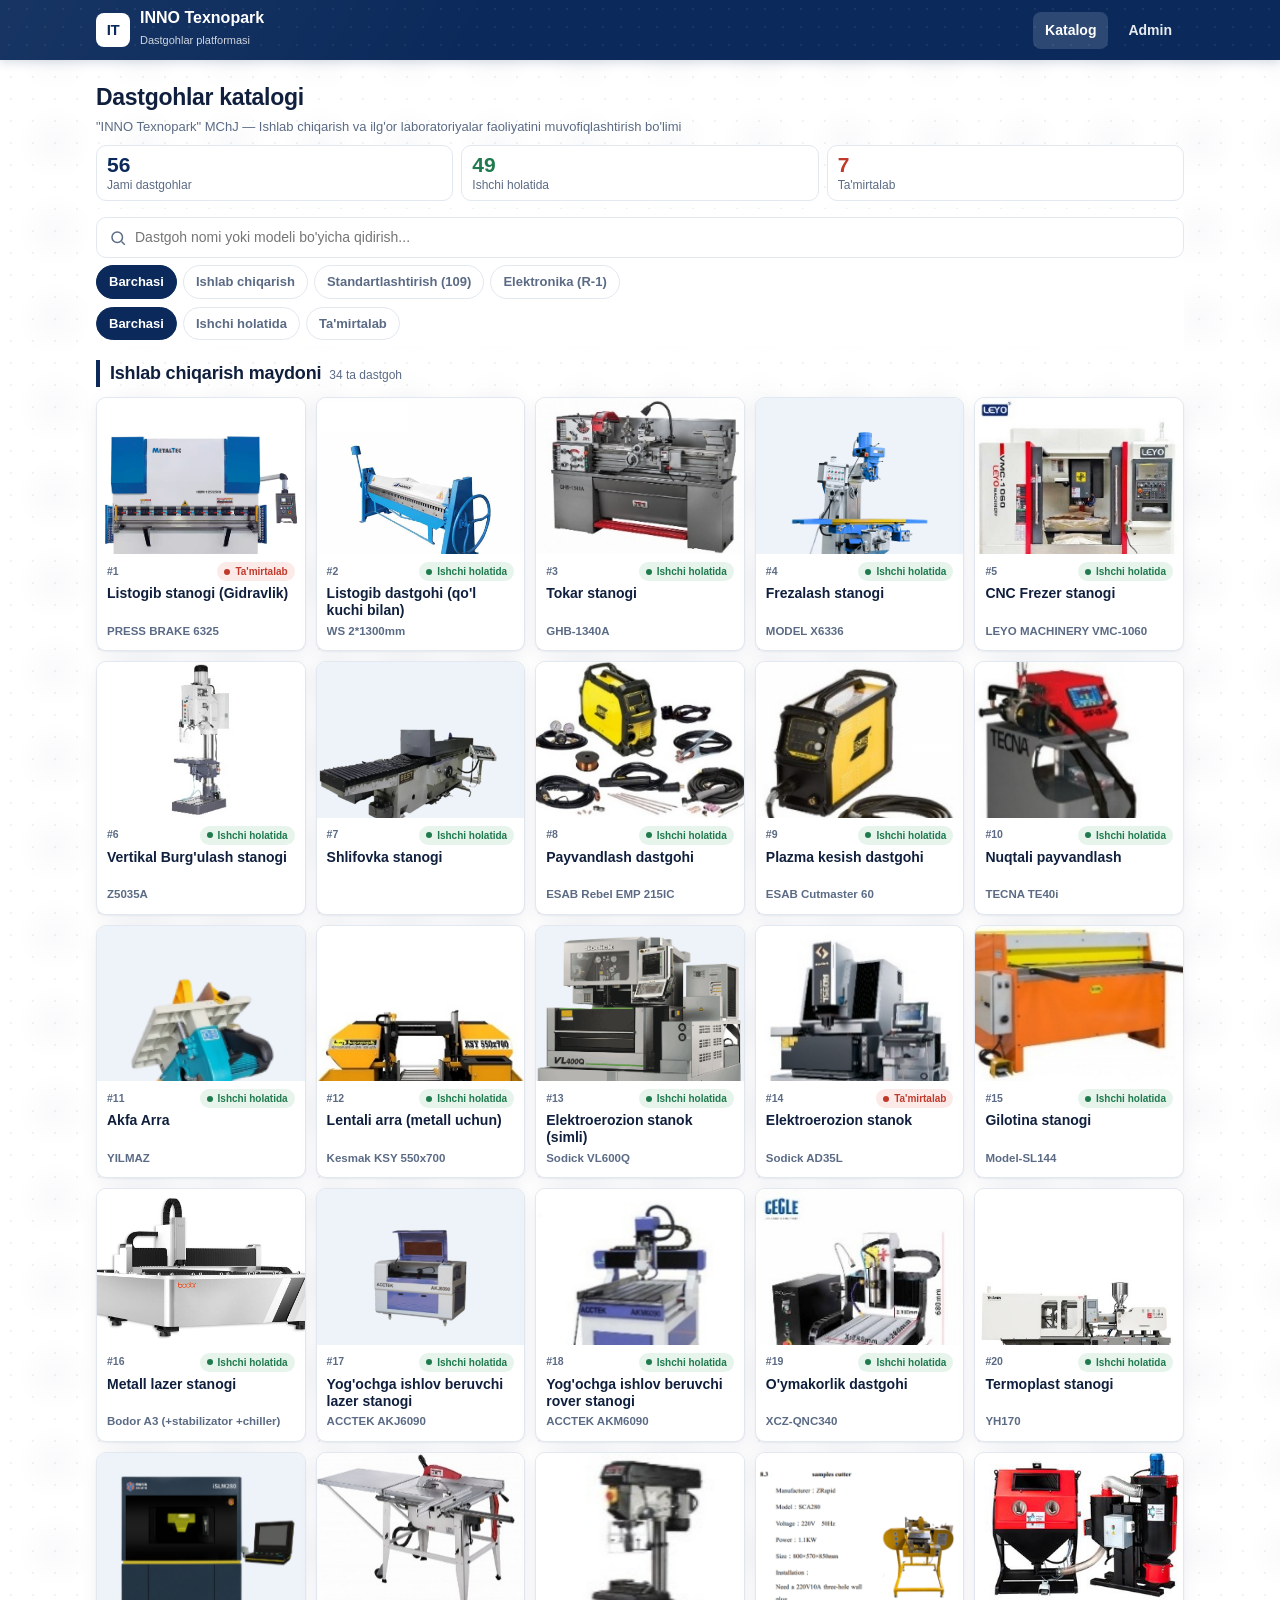
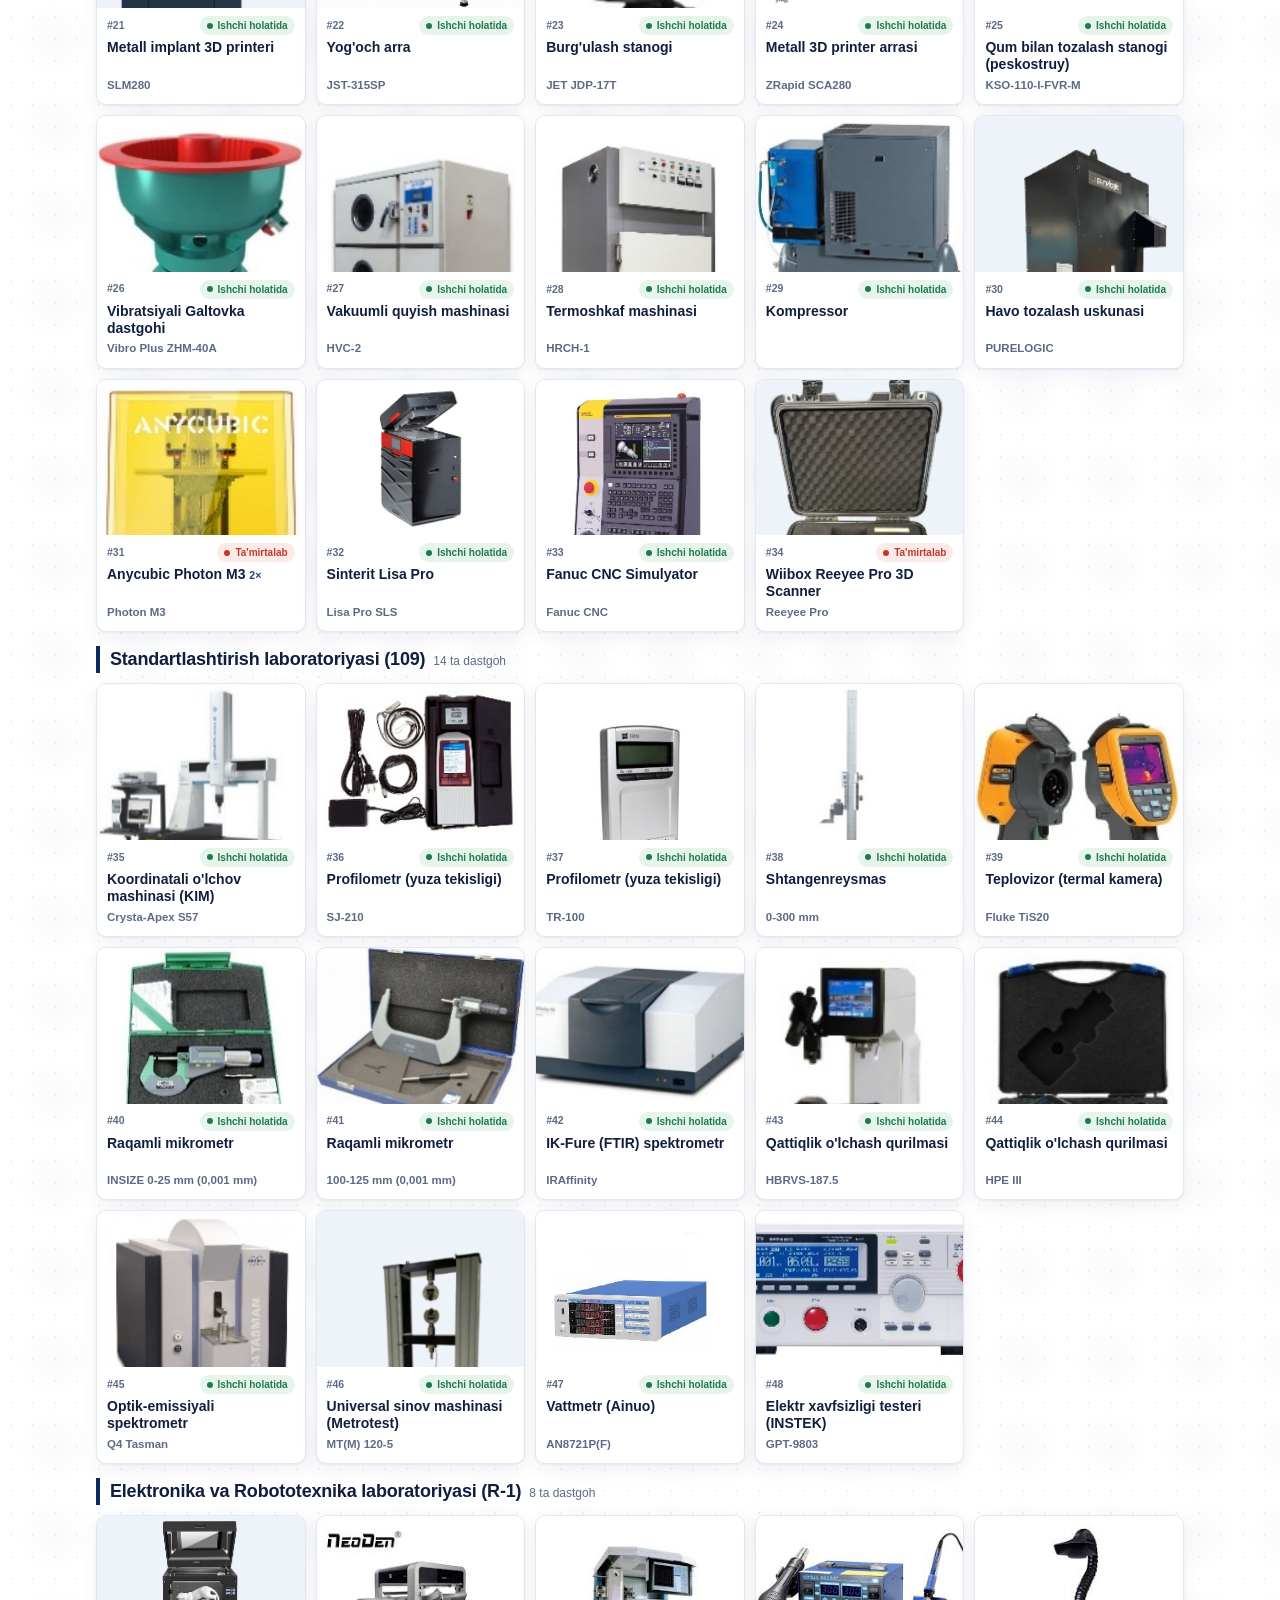
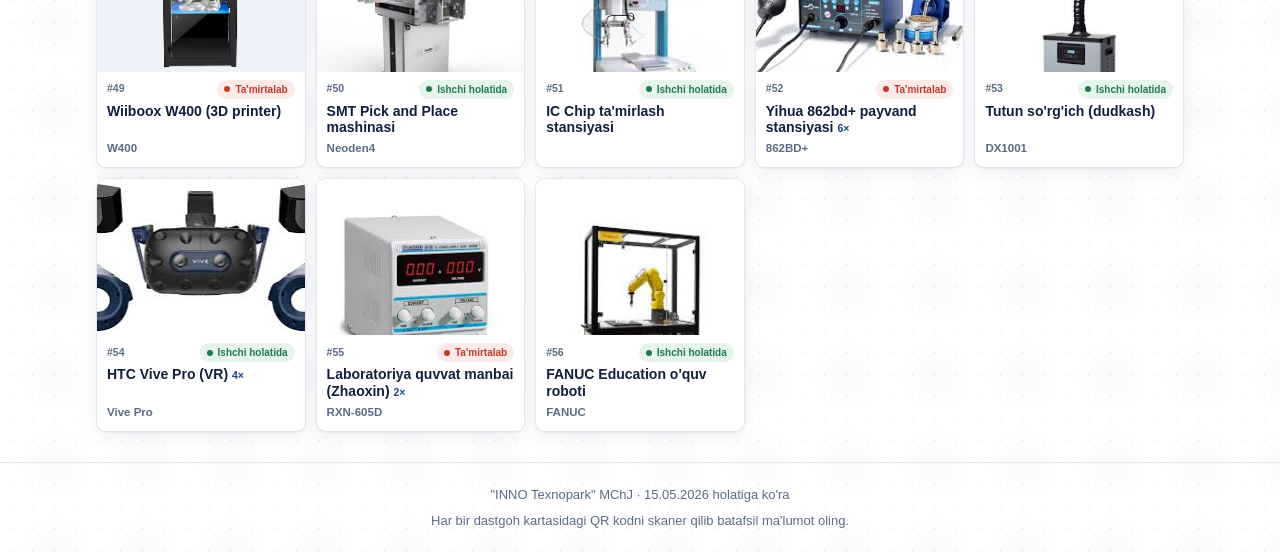
<file: index.html>
<!DOCTYPE html>
<html lang="uz">
<head>
  <meta charset="UTF-8" />
  <meta name="viewport" content="width=device-width, initial-scale=1, viewport-fit=cover" />
  <title>INNO Texnopark — Dastgohlar platformasi</title>
  <meta name="description" content="INNO Texnopark laboratoriyalaridagi dastgohlar: holati, imkoniyatlari va QR kod orqali batafsil ma'lumot." />
  <meta name="theme-color" content="#0b2a5b" />
  <link rel="stylesheet" href="css/style.css?v=3" />
</head>
<body>
  <header class="site-header">
    <div class="container">
      <a class="brand" href="index.html">
        <span class="logo">IT</span>
        <span class="brand-text">
          <b>INNO Texnopark</b>
          <span>Dastgohlar platformasi</span>
        </span>
      </a>
      <nav class="nav">
        <a href="index.html" class="active">Katalog</a>
        <a href="admin.html">Admin</a>
      </nav>
    </div>
  </header>

  <main class="container">
    <section class="intro">
      <h1>Dastgohlar katalogi</h1>
      <p id="introMeta">Laboratoriyalardagi dastgohlar, ularning holati va imkoniyatlari.</p>
      <div class="stats" id="stats"></div>
    </section>

    <div class="toolbar">
      <div class="search">
        <svg width="18" height="18" viewBox="0 0 24 24" fill="none" stroke="currentColor" stroke-width="2"><circle cx="11" cy="11" r="7"></circle><path d="M21 21l-4.3-4.3"></path></svg>
        <input id="search" type="search" placeholder="Dastgoh nomi yoki modeli bo'yicha qidirish..." autocomplete="off" />
      </div>
      <div class="filters" id="labFilters"></div>
      <div class="filters" id="statusFilters">
        <button class="filter active" data-status="all">Barchasi</button>
        <button class="filter" data-status="ishlaydi">Ishchi holatida</button>
        <button class="filter" data-status="tamir">Ta'mirtalab</button>
      </div>
    </div>

    <div id="catalog"></div>
  </main>

  <footer class="site-footer">
    <div class="container">
      <div id="footMeta"></div>
      <div style="margin-top:6px;">Har bir dastgoh kartasidagi QR kodni skaner qilib batafsil ma'lumot oling.</div>
    </div>
  </footer>

  <script src="js/data.js?v=3"></script>
  <script src="js/store.js?v=3"></script>
  <script src="js/common.js?v=3"></script>
  <script src="js/app.js?v=3"></script>
</body>
</html>
</file>
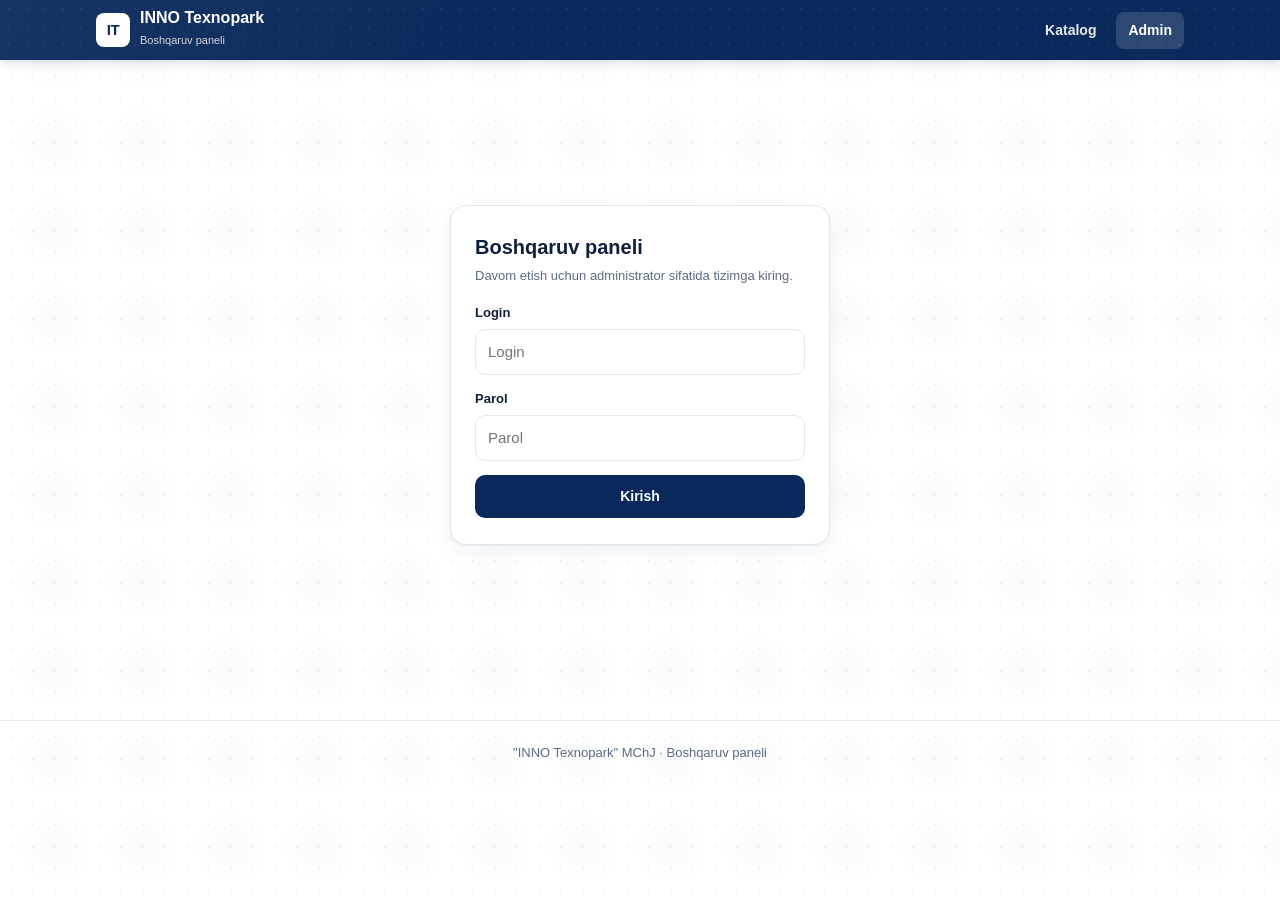
<file: admin.html>
<!DOCTYPE html>
<html lang="uz">
<head>
  <meta charset="UTF-8" />
  <meta name="viewport" content="width=device-width, initial-scale=1, viewport-fit=cover" />
  <title>Admin — INNO Texnopark dastgohlari</title>
  <meta name="theme-color" content="#0b2a5b" />
  <link rel="stylesheet" href="css/style.css?v=3" />
</head>
<body>
  <header class="site-header">
    <div class="container">
      <a class="brand" href="index.html">
        <span class="logo">IT</span>
        <span class="brand-text">
          <b>INNO Texnopark</b>
          <span>Boshqaruv paneli</span>
        </span>
      </a>
      <nav class="nav">
        <a href="index.html">Katalog</a>
        <a href="admin.html" class="active">Admin</a>
      </nav>
    </div>
  </header>

  <!-- LOGIN -->
  <main class="container" id="loginView" style="display:none;">
    <div class="auth-wrap">
      <form class="auth-card" id="loginForm" autocomplete="off">
        <h1>Boshqaruv paneli</h1>
        <p class="sub">Davom etish uchun administrator sifatida tizimga kiring.</p>
        <div class="form-err" id="loginErr" style="display:none;"></div>
        <div class="field">
          <label for="login">Login</label>
          <input id="login" type="text" placeholder="Login" required />
        </div>
        <div class="field">
          <label for="password">Parol</label>
          <input id="password" type="password" placeholder="Parol" required />
        </div>
        <button class="btn btn-primary btn-block" type="submit">Kirish</button>
      </form>
    </div>
  </main>

  <!-- DASHBOARD -->
  <main class="container" id="adminView" style="display:none;">
    <div class="admin-bar">
      <h1 id="adminTitle">Dastgohlar boshqaruvi</h1>
      <div class="admin-actions">
        <button class="btn btn-primary btn-sm" id="addBtn">+ Yangi dastgoh</button>
        <button class="btn btn-ghost btn-sm" id="qrSheetBtn">Barcha QR kodlar</button>
        <button class="btn btn-ghost btn-sm" id="exportBtn">Export (data.js)</button>
        <button class="btn btn-ghost btn-sm" id="resetBtn">Tiklash</button>
        <button class="btn btn-ghost btn-sm" id="logoutBtn">Chiqish</button>
      </div>
    </div>

    <div class="notice" id="storeNotice"></div>
    <div class="stats" id="adminStats" style="margin-bottom:14px;"></div>

    <!-- Jadval ko'rinishi -->
    <div id="tableView">
      <div class="table-wrap">
        <table class="admin">
          <thead>
            <tr>
              <th style="width:40px;">#</th>
              <th style="width:64px;">Rasm</th>
              <th>Nomi / Modeli</th>
              <th class="hide-sm">Holati</th>
              <th style="text-align:right;">Amallar</th>
            </tr>
          </thead>
          <tbody id="adminRows"></tbody>
        </table>
      </div>
    </div>

    <!-- QR varaq ko'rinishi -->
    <div id="sheetView" style="display:none;">
      <div class="admin-bar no-print">
        <h1>QR kodlar varag'i</h1>
        <div class="admin-actions">
          <button class="btn btn-primary btn-sm" id="printSheetBtn">Chop etish</button>
          <button class="btn btn-ghost btn-sm" id="backFromSheet">&larr; Orqaga</button>
        </div>
      </div>
      <p class="notice no-print">Har bir dastgoh uchun QR kod modeli va nomi bilan. Chop etib, dastgohlarga yopishtirishingiz mumkin.</p>
      <div class="qr-sheet" id="qrSheet"></div>
    </div>
  </main>

  <!-- Add/Edit modal -->
  <div class="modal-overlay" id="formModal">
    <div class="modal">
      <header>
        <h2 id="formTitle">Yangi dastgoh</h2>
        <button class="x" data-close>&times;</button>
      </header>
      <form id="machineForm">
        <div class="modal-body">
          <input type="hidden" id="f_id" />
          <div class="grid2">
            <div class="field">
              <label for="f_lab">Laboratoriya</label>
              <select id="f_lab"></select>
            </div>
            <div class="field">
              <label for="f_status">Holati</label>
              <select id="f_status">
                <option value="ishlaydi">Ishchi holatida</option>
                <option value="tamir">Ta'mirtalab</option>
              </select>
            </div>
          </div>
          <div class="field">
            <label for="f_name">Nomi *</label>
            <input id="f_name" type="text" required placeholder="Masalan: Tokar stanogi" />
          </div>
          <div class="grid2">
            <div class="field">
              <label for="f_model">Modeli</label>
              <input id="f_model" type="text" placeholder="Masalan: GHB-1340A" />
            </div>
            <div class="field">
              <label for="f_qty">Soni</label>
              <input id="f_qty" type="number" min="1" value="1" />
            </div>
          </div>
          <div class="field">
            <label for="f_func">Vazifasi</label>
            <input id="f_func" type="text" placeholder="Qisqacha vazifasi" />
          </div>
          <div class="field">
            <label for="f_desc">Tavsifi</label>
            <textarea id="f_desc" placeholder="Dastgoh haqida to'liqroq tavsif"></textarea>
          </div>
          <div class="grid2">
            <div class="field">
              <label for="f_caps">Imkoniyatlari</label>
              <textarea id="f_caps" placeholder="Har bir imkoniyat yangi qatorda"></textarea>
              <div class="hint">Har bir bandni alohida qatorga yozing.</div>
            </div>
            <div class="field">
              <label for="f_works">Bajariladigan ishlar</label>
              <textarea id="f_works" placeholder="Har bir ish yangi qatorda"></textarea>
              <div class="hint">Har bir bandni alohida qatorga yozing.</div>
            </div>
          </div>
          <div class="field">
            <label for="f_note">Izoh</label>
            <input id="f_note" type="text" placeholder="Masalan: Elektr tizimida muammo bor" />
          </div>
          <div class="field">
            <label for="f_img">Rasm (manzil yoki URL)</label>
            <input id="f_img" type="text" placeholder="assets/img/imageN.jpeg yoki https://..." />
            <div class="hint">Yoki qurilmangizdan rasm tanlang:
              <input id="f_imgFile" type="file" accept="image/*" style="margin-top:6px;" />
            </div>
            <div id="imgPreviewWrap" style="margin-top:10px;display:none;">
              <img id="imgPreview" style="max-height:120px;border:1px solid var(--line);border-radius:8px;" />
            </div>
          </div>
        </div>
        <div class="modal-foot">
          <button type="button" class="btn btn-ghost" data-close>Bekor qilish</button>
          <button type="submit" class="btn btn-primary">Saqlash</button>
        </div>
      </form>
    </div>
  </div>

  <!-- QR modal (single) -->
  <div class="modal-overlay" id="qrModal">
    <div class="modal" style="max-width:380px;">
      <header>
        <h2>QR kod</h2>
        <button class="x" data-close-qr>&times;</button>
      </header>
      <div class="modal-body qr-modal-box">
        <div class="qr-box" id="qrModalBox"></div>
        <div class="qr-cap" id="qrModalCap"></div>
        <div style="font-size:12px;color:var(--muted);margin-top:8px;word-break:break-all;" id="qrModalUrl"></div>
      </div>
      <div class="modal-foot">
        <button class="btn btn-ghost" data-close-qr>Yopish</button>
        <button class="btn btn-primary" id="qrModalDl">PNG yuklab olish</button>
      </div>
    </div>
  </div>

  <footer class="site-footer no-print">
    <div class="container" id="footMeta"></div>
  </footer>

  <script src="js/data.js?v=3"></script>
  <script src="js/store.js?v=3"></script>
  <script src="js/common.js?v=3"></script>
  <script src="js/qrcode.min.js?v=3"></script>
  <script src="js/admin.js?v=3"></script>
</body>
</html>
</file>
<file: css/style.css>
/* =========================================================
   DASTGOH — INNO Texnopark platformasi
   Palitra: oq fon + to'q ko'k. Holat ranglari (yashil/qizil)
   faqat status belgilarida ishlatiladi.
   Mobil uchun birinchi navbatda, keyin kattaroq ekranlarga moslashadi.
   ========================================================= */
:root {
  --navy: #0b2a5b;
  --navy-700: #11346e;
  --navy-600: #1a4488;
  --navy-50: #eef2f9;
  --navy-100: #dfe7f3;
  --bg: #ffffff;
  --surface: #ffffff;
  --line: #e2e8f0;
  --text: #0f1f3d;
  --muted: #5b6b85;
  --ok: #1f7a4d;
  --ok-bg: #e6f4ec;
  --repair: #c0392b;
  --repair-bg: #fbeae8;
  --radius: 12px;
  --shadow: 0 1px 2px rgba(11, 42, 91, .06), 0 6px 20px rgba(11, 42, 91, .06);
  --maxw: 1120px;
}

* { box-sizing: border-box; }

html { -webkit-text-size-adjust: 100%; }

body {
  margin: 0;
  font-family: -apple-system, BlinkMacSystemFont, "Segoe UI", Roboto, "Helvetica Neue", Arial, sans-serif;
  color: var(--text);
  /* Oq fon + bilinar-bilinmas texnologik "blueprint" nuqta-to'ri */
  background-color: var(--bg);
  background-image:
    radial-gradient(circle, rgba(11, 42, 91, 0.06) 1px, transparent 1.6px),
    radial-gradient(circle at 50% 50%, rgba(11, 42, 91, 0.025) 1px, transparent 60%);
  background-size: 22px 22px, 88px 88px;
  background-position: 0 0, 11px 11px;
  line-height: 1.5;
  font-size: 16px;
  -webkit-font-smoothing: antialiased;
}

a { color: var(--navy-600); text-decoration: none; }
img { max-width: 100%; display: block; }

.container {
  max-width: var(--maxw);
  margin: 0 auto;
  padding: 0 16px;
}

/* ---------- Header ---------- */
.site-header {
  /* Chuqurroq texnologik ko'rinish: navy gradient + nozik nuqta-to'r */
  background-color: var(--navy);
  background-image:
    radial-gradient(circle, rgba(255, 255, 255, 0.06) 1px, transparent 1.6px),
    linear-gradient(120deg, rgba(255, 255, 255, 0.05), rgba(255, 255, 255, 0) 38%);
  background-size: 18px 18px, 100% 100%;
  color: #fff;
  position: sticky;
  top: 0;
  z-index: 50;
  box-shadow: 0 2px 10px rgba(11, 42, 91, .18);
}
.site-header .container {
  display: flex;
  align-items: center;
  justify-content: space-between;
  gap: 12px;
  min-height: 60px;
}
.brand {
  display: flex;
  align-items: center;
  gap: 10px;
  color: #fff;
  min-width: 0;
}
.brand .logo {
  width: 34px; height: 34px;
  flex: 0 0 auto;
  border-radius: 8px;
  background: #fff;
  color: var(--navy);
  display: grid; place-items: center;
  font-weight: 800; font-size: 15px;
  letter-spacing: -.5px;
}
.brand .brand-text { min-width: 0; }
.brand .brand-text b { font-size: 16px; line-height: 1.1; display: block; white-space: nowrap; }
.brand .brand-text span { font-size: 11px; opacity: .8; }

.nav { display: flex; align-items: center; gap: 8px; }
.nav a {
  color: #fff;
  padding: 8px 12px;
  border-radius: 8px;
  font-size: 14px;
  font-weight: 600;
  opacity: .9;
}
.nav a:hover, .nav a.active { background: rgba(255,255,255,.14); opacity: 1; }

/* ---------- Buttons ---------- */
.btn {
  display: inline-flex; align-items: center; justify-content: center;
  gap: 8px;
  font: inherit; font-weight: 600; font-size: 14px;
  padding: 10px 16px;
  border-radius: 10px;
  border: 1px solid transparent;
  cursor: pointer;
  transition: background .15s, border-color .15s, color .15s;
  white-space: nowrap;
}
.btn-primary { background: var(--navy); color: #fff; }
.btn-primary:hover { background: var(--navy-700); }
.btn-ghost { background: #fff; color: var(--navy); border-color: var(--line); }
.btn-ghost:hover { background: var(--navy-50); }
.btn-danger { background: var(--repair); color: #fff; }
.btn-danger:hover { filter: brightness(.94); }
.btn-sm { padding: 7px 11px; font-size: 13px; border-radius: 8px; }
.btn[disabled] { opacity: .55; cursor: not-allowed; }
.btn-block { width: 100%; }

/* ---------- Badges ---------- */
.badge {
  display: inline-flex; align-items: center; gap: 6px;
  font-size: 12.5px; font-weight: 700;
  padding: 4px 10px; border-radius: 999px;
  white-space: nowrap;
}
.badge .dot { width: 8px; height: 8px; border-radius: 50%; }
.badge-ok { background: var(--ok-bg); color: var(--ok); }
.badge-ok .dot { background: var(--ok); }
.badge-repair { background: var(--repair-bg); color: var(--repair); }
.badge-repair .dot { background: var(--repair); }
.chip {
  display: inline-block;
  font-size: 12px; font-weight: 600;
  color: var(--navy-600);
  background: var(--navy-50);
  border: 1px solid var(--navy-100);
  padding: 3px 9px; border-radius: 7px;
}

/* ---------- Page intro / stats ---------- */
.intro { padding: 14px 0 4px; }
.intro h1 { font-size: 19px; margin: 0 0 3px; letter-spacing: -.3px; }
.intro p { color: var(--muted); margin: 0; font-size: 12px; line-height: 1.35; }

.stats { display: flex; flex-wrap: nowrap; gap: 8px; margin: 10px 0 2px; }
.stat {
  flex: 1 1 0; min-width: 0;
  background: var(--surface);
  border: 1px solid var(--line);
  border-radius: 10px;
  padding: 8px 10px;
}
.stat .num { font-size: 18px; font-weight: 800; color: var(--navy); line-height: 1; }
.stat .lbl { font-size: 10.5px; color: var(--muted); margin-top: 3px; line-height: 1.2; }
.stat.ok .num { color: var(--ok); }
.stat.repair .num { color: var(--repair); }

/* ---------- Toolbar (search + filters) ---------- */
.toolbar {
  position: sticky; top: 60px; z-index: 30;
  background: var(--bg);
  padding: 8px 0 6px;
  margin-bottom: 2px;
}
.search {
  display: flex; align-items: center; gap: 8px;
  background: var(--surface);
  border: 1px solid var(--line);
  border-radius: 10px;
  padding: 0 12px;
}
.search input {
  border: 0; outline: 0; flex: 1;
  font: inherit; font-size: 14px;
  padding: 9px 0; background: transparent; color: var(--text);
}
.search svg { flex: 0 0 auto; color: var(--muted); }
.filters { display: flex; flex-wrap: wrap; gap: 6px; margin-top: 7px; }
/* Laboratoriya filtri — bitta qatorda, ixcham (kerak bo'lsa yon scroll) */
#labFilters {
  flex-wrap: nowrap; overflow-x: auto;
  -webkit-overflow-scrolling: touch; scrollbar-width: none;
  padding-bottom: 1px;
}
#labFilters::-webkit-scrollbar { display: none; }
#labFilters .filter { flex: 0 0 auto; }
.filter {
  font: inherit; font-size: 12px; font-weight: 600;
  padding: 5px 11px; border-radius: 999px;
  border: 1px solid var(--line); background: #fff; color: var(--muted);
  cursor: pointer; white-space: nowrap;
}
.filter:hover { border-color: var(--navy-100); }
.filter.active { background: var(--navy); border-color: var(--navy); color: #fff; }

/* ---------- Lab section ---------- */
.lab-section { margin-top: 14px; }
.lab-head {
  display: flex; align-items: baseline; gap: 8px;
  border-left: 4px solid var(--navy);
  padding-left: 10px; margin-bottom: 10px;
}
.lab-head h2 { font-size: 16px; margin: 0; letter-spacing: -.2px; }
.lab-head .count { font-size: 12px; color: var(--muted); }

/* ---------- Cards grid ---------- */
.grid {
  display: grid;
  grid-template-columns: repeat(2, 1fr);
  gap: 10px;
}
.card {
  display: flex; flex-direction: column;
  background: var(--surface);
  border: 1px solid var(--line);
  border-radius: 10px;
  overflow: hidden;
  box-shadow: var(--shadow);
  transition: transform .12s, box-shadow .12s, border-color .12s;
}
a.card:hover { transform: translateY(-2px); border-color: var(--navy-100); box-shadow: 0 8px 26px rgba(11,42,91,.12); }
.card .thumb {
  aspect-ratio: 4 / 3;
  background: var(--navy-50);
  display: grid; place-items: center;
  overflow: hidden;
}
.card .thumb img { width: 100%; height: 100%; object-fit: cover; }
.card .body { padding: 8px 10px 10px; display: flex; flex-direction: column; gap: 4px; flex: 1; }
.card .row { display: flex; align-items: center; justify-content: space-between; gap: 6px; flex-wrap: wrap; row-gap: 4px; }
.card .title {
  font-size: 13px; font-weight: 700; color: var(--text); line-height: 1.2;
  display: -webkit-box; -webkit-line-clamp: 2; -webkit-box-orient: vertical; overflow: hidden;
  min-height: 2.4em;
}
.card .model { font-size: 11.5px; color: var(--muted); font-weight: 600; white-space: nowrap; overflow: hidden; text-overflow: ellipsis; }
.card .id-tag { font-size: 10.5px; color: var(--muted); font-weight: 700; }
.card .qty { font-size: 10.5px; font-weight: 700; color: var(--navy-600); }
/* Kartadagi holat belgisi — ixcham (nuqta + yozuv) */
.card .badge { font-size: 10px; padding: 2px 7px; gap: 5px; }
.card .badge .dot { width: 6px; height: 6px; }
.cdot { width: 9px; height: 9px; border-radius: 50%; flex: 0 0 auto; display: inline-block; }
.cdot-ok { background: var(--ok); }
.cdot-repair { background: var(--repair); }

.empty { text-align: center; color: var(--muted); padding: 40px 0; }

/* ---------- Detail page ---------- */
.back {
  display: inline-flex; align-items: center; gap: 6px;
  color: var(--muted); font-weight: 600; font-size: 14px;
  margin: 18px 0 8px;
}
.detail {
  display: grid; grid-template-columns: 1fr; gap: 18px;
  margin-bottom: 30px;
}
.detail .media {
  border: 1px solid var(--line); border-radius: var(--radius);
  overflow: hidden; background: var(--navy-50);
}
.detail .media img { width: 100%; max-height: 360px; object-fit: contain; background: #fff; }
.detail h1 { font-size: 22px; margin: 4px 0 6px; letter-spacing: -.3px; }
.meta-row { display: flex; flex-wrap: wrap; gap: 8px; align-items: center; margin-bottom: 8px; }
.detail .desc { color: var(--text); font-size: 15px; }

.block { background: var(--surface); border: 1px solid var(--line); border-radius: var(--radius); padding: 14px 16px; margin-top: 14px; }
.block h3 {
  font-size: 13px; text-transform: uppercase; letter-spacing: .5px;
  color: var(--navy-600); margin: 0 0 10px;
}
.kv { display: grid; grid-template-columns: 130px 1fr; gap: 6px 12px; font-size: 14px; }
.kv dt { color: var(--muted); }
.kv dd { margin: 0; font-weight: 600; }
ul.ticks { list-style: none; padding: 0; margin: 0; display: grid; gap: 8px; }
ul.ticks li { display: flex; gap: 9px; font-size: 14.5px; align-items: flex-start; }
ul.ticks li::before {
  content: ""; flex: 0 0 auto; margin-top: 7px;
  width: 7px; height: 7px; border-radius: 2px; background: var(--navy);
}
.note-box {
  background: var(--repair-bg); border: 1px solid #f1cdc7; color: #7a241b;
  border-radius: 10px; padding: 11px 14px; font-size: 14px; margin-top: 12px;
}
.note-box.ok { background: var(--ok-bg); border-color: #c5e6d3; color: #14502f; }

/* ---------- QR area ---------- */
.qr-card {
  border: 1px solid var(--line); border-radius: var(--radius);
  padding: 16px; text-align: center; background: #fff;
}
.qr-card .qr-box { display: inline-block; padding: 10px; background: #fff; border: 1px solid var(--line); border-radius: 10px; }
.qr-card .qr-box img, .qr-card .qr-box canvas { display: block; }
.qr-cap { margin-top: 10px; font-weight: 700; font-size: 14px; }
.qr-cap small { display: block; color: var(--muted); font-weight: 600; }

/* ---------- Footer ---------- */
.site-footer {
  border-top: 1px solid var(--line);
  color: var(--muted); font-size: 13px;
  padding: 22px 0; margin-top: 30px; text-align: center;
}

/* ---------- Auth (admin login) ---------- */
.auth-wrap { min-height: 70vh; display: grid; place-items: center; padding: 24px 0; }
.auth-card {
  width: 100%; max-width: 380px;
  background: #fff; border: 1px solid var(--line);
  border-radius: 16px; box-shadow: var(--shadow); padding: 26px 24px;
}
.auth-card h1 { font-size: 20px; margin: 0 0 4px; }
.auth-card p.sub { color: var(--muted); font-size: 13px; margin: 0 0 18px; }
.field { margin-bottom: 14px; }
.field label { display: block; font-size: 13px; font-weight: 600; margin-bottom: 6px; color: var(--text); }
.field input, .field select, .field textarea {
  width: 100%; font: inherit; font-size: 15px;
  padding: 11px 12px; border: 1px solid var(--line); border-radius: 10px;
  background: #fff; color: var(--text); outline: none;
}
.field input:focus, .field select:focus, .field textarea:focus { border-color: var(--navy-600); box-shadow: 0 0 0 3px rgba(26,68,136,.12); }
.field textarea { resize: vertical; min-height: 70px; }
.field .hint { font-size: 12px; color: var(--muted); margin-top: 5px; }
.form-err { background: var(--repair-bg); color: var(--repair); border-radius: 8px; padding: 9px 12px; font-size: 13px; font-weight: 600; margin-bottom: 12px; }

/* ---------- Admin layout ---------- */
.admin-bar {
  display: flex; flex-wrap: wrap; align-items: center; gap: 10px;
  justify-content: space-between; padding: 18px 0 6px;
}
.admin-bar h1 { font-size: 20px; margin: 0; }
.admin-actions { display: flex; flex-wrap: wrap; gap: 8px; }

.notice {
  background: var(--navy-50); border: 1px solid var(--navy-100);
  color: var(--navy-700); border-radius: 10px;
  padding: 10px 14px; font-size: 13px; margin: 8px 0 14px;
}

.table-wrap { border: 1px solid var(--line); border-radius: var(--radius); overflow: hidden; background: #fff; }
table.admin { width: 100%; border-collapse: collapse; font-size: 14px; }
table.admin th, table.admin td { text-align: left; padding: 10px 12px; border-bottom: 1px solid var(--line); vertical-align: middle; }
table.admin th { background: var(--navy-50); color: var(--navy-700); font-size: 12px; text-transform: uppercase; letter-spacing: .4px; }
table.admin tr:last-child td { border-bottom: 0; }
table.admin .t-thumb { width: 52px; height: 40px; object-fit: cover; border-radius: 6px; border: 1px solid var(--line); background: var(--navy-50); }
table.admin .t-actions { display: flex; gap: 6px; justify-content: flex-end; }
.lab-divider td { background: #fff; font-weight: 800; color: var(--navy); font-size: 13px; letter-spacing: .2px; }

/* ---------- Modal ---------- */
.modal-overlay {
  position: fixed; inset: 0; background: rgba(11,42,91,.45);
  display: none; align-items: flex-start; justify-content: center;
  padding: 24px 14px; z-index: 100; overflow: auto;
}
.modal-overlay.open { display: flex; }
.modal {
  background: #fff; width: 100%; max-width: 560px;
  border-radius: 16px; box-shadow: 0 20px 60px rgba(11,42,91,.3);
  overflow: hidden; margin: auto;
}
.modal header { display: flex; align-items: center; justify-content: space-between; padding: 16px 20px; border-bottom: 1px solid var(--line); }
.modal header h2 { font-size: 17px; margin: 0; }
.modal .x { background: none; border: 0; font-size: 22px; line-height: 1; color: var(--muted); cursor: pointer; padding: 4px; }
.modal .modal-body { padding: 18px 20px; max-height: 70vh; overflow: auto; }
.modal .modal-foot { display: flex; gap: 10px; justify-content: flex-end; padding: 14px 20px; border-top: 1px solid var(--line); background: #fafbfd; }
.grid2 { display: grid; grid-template-columns: 1fr 1fr; gap: 0 14px; }

/* QR modal */
.qr-modal-box { text-align: center; }
.qr-modal-box .qr-box { display: inline-block; padding: 12px; border: 1px solid var(--line); border-radius: 12px; }

/* ---------- QR sheet (print) ---------- */
.qr-sheet { display: grid; grid-template-columns: repeat(2, 1fr); gap: 12px; margin: 16px 0 30px; }
.qr-tile {
  border: 1px solid var(--line); border-radius: 12px; padding: 14px;
  text-align: center; break-inside: avoid; background: #fff;
}
.qr-tile .qr-box { display: inline-block; }
.qr-tile .t-name { font-weight: 700; font-size: 13.5px; margin-top: 8px; line-height: 1.2; }
.qr-tile .t-model { font-size: 12px; color: var(--muted); font-weight: 600; }
.qr-tile .t-lab { font-size: 11px; color: var(--navy-600); margin-top: 3px; }

/* =================== Responsive =================== */
@media (min-width: 460px) {
  .grid { grid-template-columns: repeat(3, 1fr); }
}
@media (min-width: 600px) {
  .intro { padding: 20px 0 6px; }
  .intro h1 { font-size: 23px; }
  .intro p { font-size: 13px; }
  .stat .num { font-size: 21px; }
  .stat .lbl { font-size: 12px; }
  .filter { font-size: 13px; padding: 6px 12px; }
  .card .title { font-size: 14px; }
  .lab-head h2 { font-size: 18px; }
  .qr-sheet { grid-template-columns: repeat(3, 1fr); }
}
@media (min-width: 720px) {
  .grid { grid-template-columns: repeat(4, 1fr); }
}
@media (min-width: 900px) {
  .grid { grid-template-columns: repeat(4, 1fr); }
  .detail { grid-template-columns: 1.05fr 1.25fr; align-items: start; }
  .detail .media img { max-height: 460px; }
  .qr-sheet { grid-template-columns: repeat(4, 1fr); }
}
@media (min-width: 1100px) {
  .grid { grid-template-columns: repeat(5, 1fr); }
}
@media (max-width: 520px) {
  .brand .brand-text b { font-size: 14px; max-width: 46vw; overflow: hidden; text-overflow: ellipsis; }
  .grid2 { grid-template-columns: 1fr; }
  .kv { grid-template-columns: 110px 1fr; }
  table.admin .hide-sm { display: none; }
}

/* =================== Print =================== */
@media print {
  .site-header, .site-footer, .toolbar, .admin-bar, .back, .no-print { display: none !important; }
  body { background: #fff; }
  .qr-tile { border-color: #999; }
  .qr-sheet { grid-template-columns: repeat(3, 1fr); }
}
</file>
